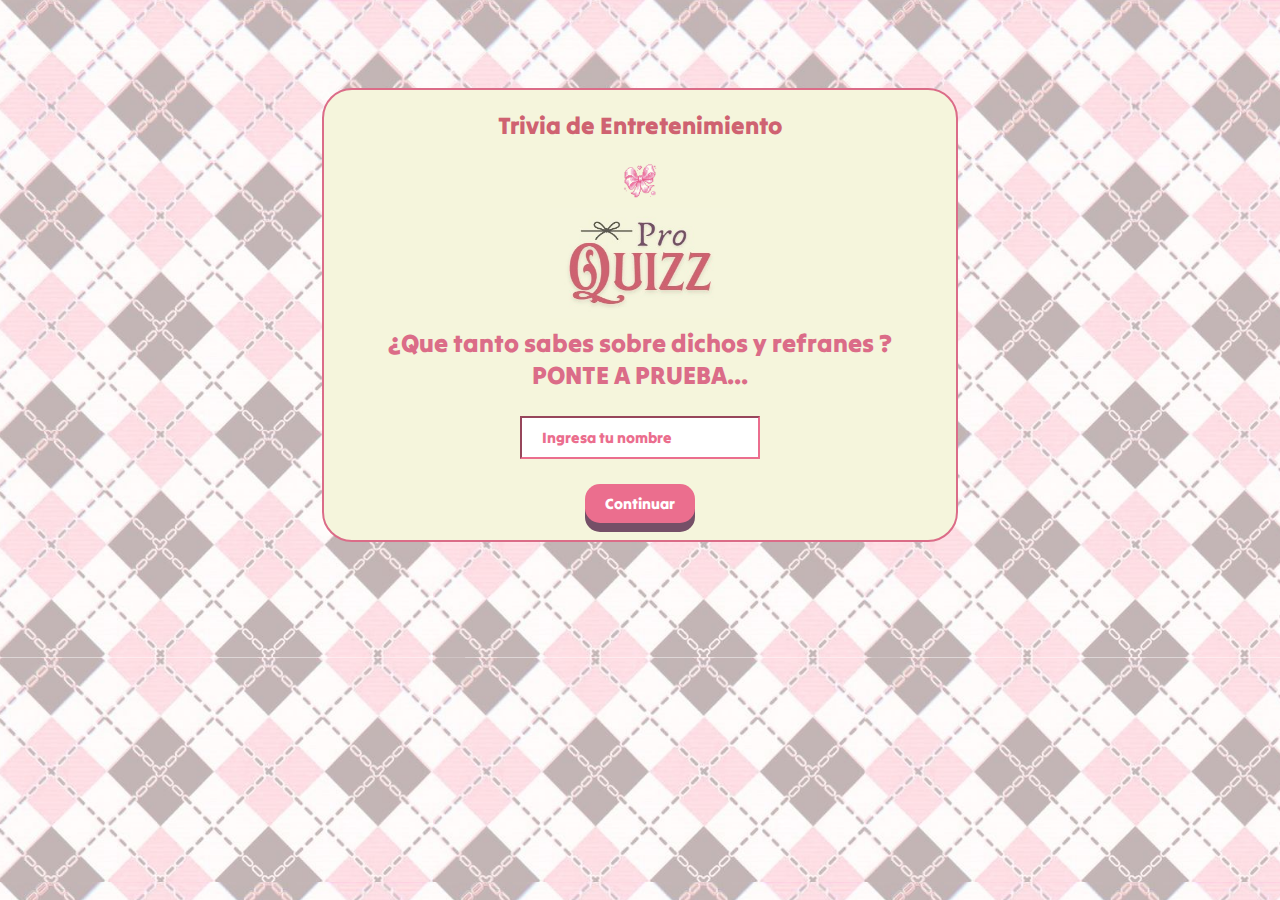
<file: index.html>
<!DOCTYPE html>
<html lang="en">
<head>
    <meta charset="UTF-8">
    <meta name="viewport" content="width=device-width, initial-scale=1.0">
    <title>Trivia</title>
    <link rel="stylesheet" href="estiloscopy.css">
   
    <link rel="preconnect" href="https://fonts.googleapis.com">
    <link rel="preconnect" href="https://fonts.gstatic.com" crossorigin>
    <link href="https://fonts.googleapis.com/css2?family=Josefin+Sans:ital,wght@0,100..700;1,100..700&display=swap" rel="stylesheet">


<link rel="preconnect" href="https://fonts.googleapis.com">
<link rel="preconnect" href="https://fonts.gstatic.com" crossorigin>
<link href="https://fonts.googleapis.com/css2?family=Lavishly+Yours&family=Tilt+Warp&display=swap" rel="stylesheet">

</head>
<body>
    <div class="presentacion">
        <div class="container2">
          <h2 class="titulo__trivia">Trivia de Entretenimiento</h2>
        </div>
        <div class="container">
          <img src="imagen/boww.png" alt="bow" width="40px" height="40px">
          <br>
          <img src="imagen/titulo.jpg" alt="tittle" width="180px" height="110px">
        <p class="pregunta">¿Que tanto sabes sobre dichos y refranes ? <br>
          PONTE A PRUEBA...
        </p>
        
        <input type="text" id="nombre" placeholder="Ingresa tu nombre" class="input" >
        <br>
        <a href="html/categorias.html" id="button" class="boton" >Continuar</a>
        </div>
      </div>

  <script src="js/inicio.js"></script>
</body>
</html>
</file>
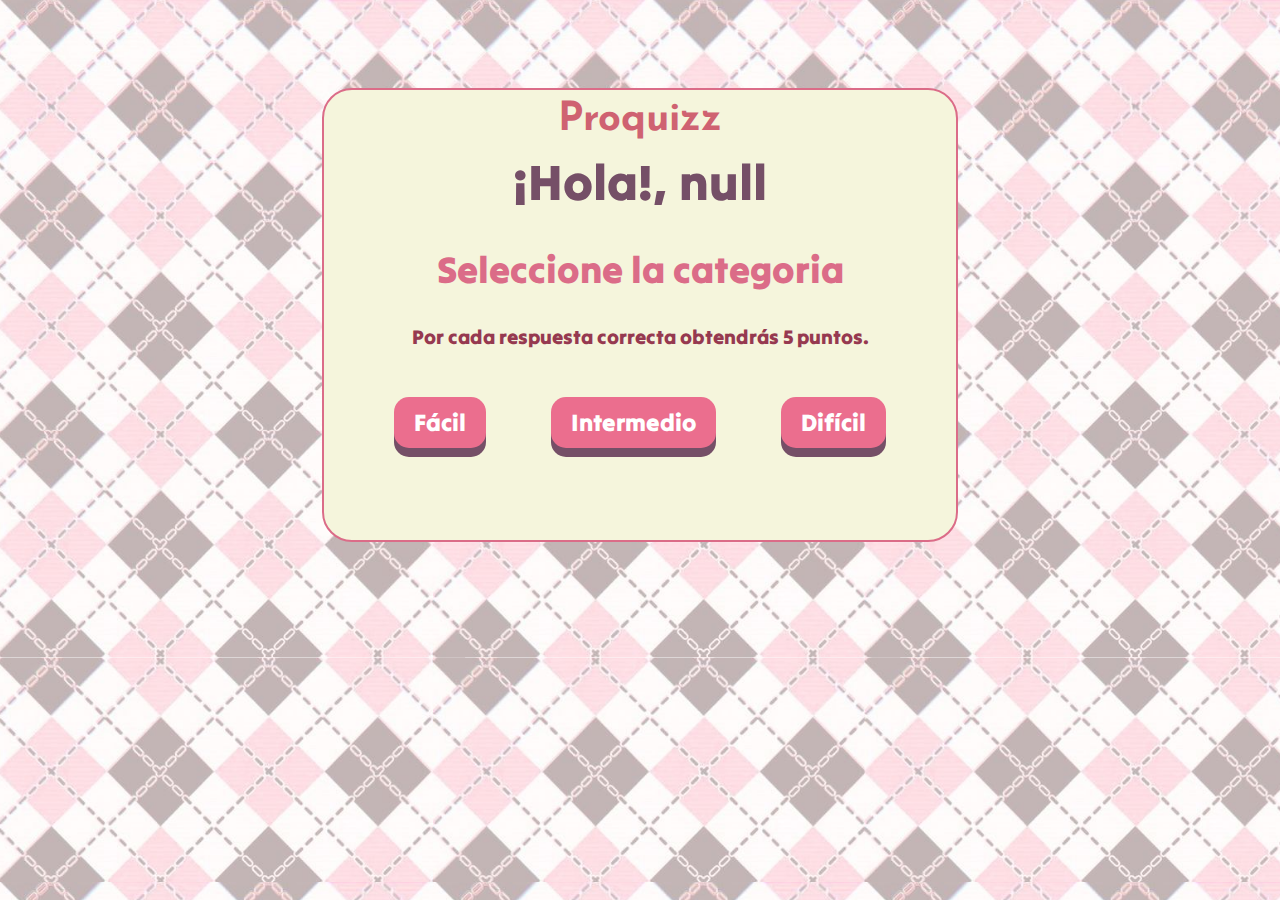
<file: html/categorias.html>
<!DOCTYPE html>
<html lang="en">
<head>
    <meta charset="UTF-8">
    <meta name="viewport" content="width=device-width, initial-scale=1.0">
    <title>Categorias</title>
    <link rel="stylesheet" href="estilos.css">
    <link rel="preconnect" href="https://fonts.googleapis.com">
    <link rel="preconnect" href="https://fonts.gstatic.com" crossorigin>
    <link href="https://fonts.googleapis.com/css2?family=Josefin+Sans:ital,wght@0,100..700;1,100..700&display=swap" rel="stylesheet">


<link rel="preconnect" href="https://fonts.googleapis.com">
<link rel="preconnect" href="https://fonts.gstatic.com" crossorigin>
<link href="https://fonts.googleapis.com/css2?family=Lavishly+Yours&family=Tilt+Warp&display=swap" rel="stylesheet">
</head>
<body>
    <div class="presentacion">      
        <div class="container">
          <h2 class="titulo__container_categoria">Proquizz</h2>
        </div>
            <div class="container">
            <h1 class="titulo" id="saludo">¡Hola!, </h1>
            <h2>Seleccione la categoria</h2> 
            <h2 class="puntos">Por cada respuesta correcta obtendrás 5 puntos.</h2>
            <br>
            <div class="botones">
              <a class="boton-categoria" href="fácil.html"> Fácil </a>
              <a class="boton-categoria" href="intermedio.html">   Intermedio </a>
              <a class="boton-categoria" href="dificil.html">   Difícil  </a>
            </div>  
            </div> 
        </div>
        <script type= "text/javascript" src="../js/categoria.js"> 
        </script> 
</body>
</html>
</file>
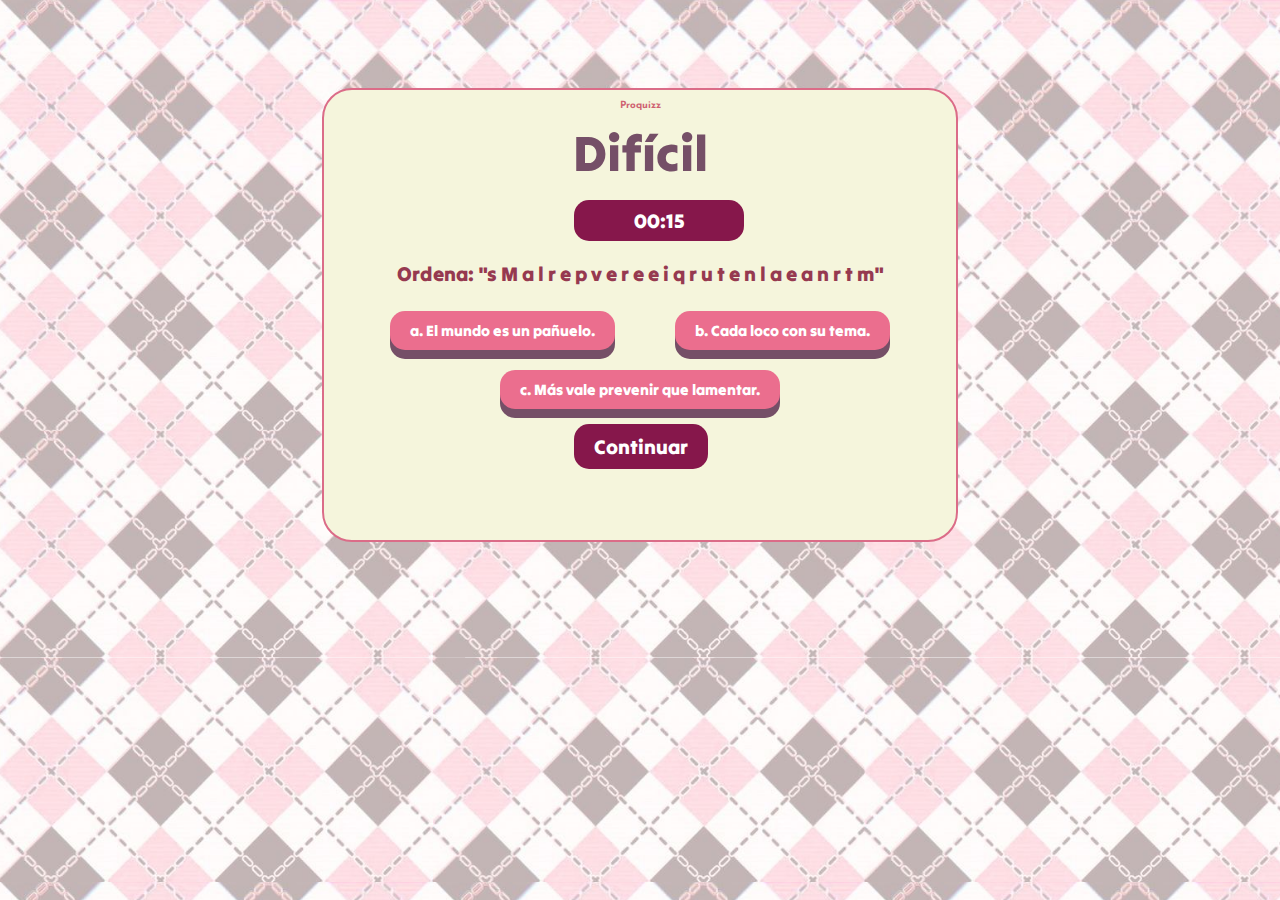
<file: html/dificil.html>
<!DOCTYPE html>
<html lang="en">
<head>
    <meta charset="UTF-8">
    <meta name="viewport" content="width=device-width, initial-scale=1.0">
    <title>Categoria Difícil</title>
    <link rel="stylesheet" href="estilos.css">
    <link rel="preconnect" href="https://fonts.googleapis.com">
    <link rel="preconnect" href="https://fonts.gstatic.com" crossorigin>
    <link href="https://fonts.googleapis.com/css2?family=Josefin+Sans:ital,wght@0,100..700;1,100..700&display=swap" rel="stylesheet">


<link rel="preconnect" href="https://fonts.googleapis.com">
<link rel="preconnect" href="https://fonts.gstatic.com" crossorigin>
<link href="https://fonts.googleapis.com/css2?family=Lavishly+Yours&family=Tilt+Warp&display=swap" rel="stylesheet">
</head>
<body>
    <div class="presentacion">
        <div class="container">
          <h2 class="titulo__container">Proquizz</h2>
        </div>
        <h1 class="titulo">Difícil</h1>
        <div class="cronometro" id="cronometro">00:15</div>
        <div id="pregunta" class="dificil"></div>
        <button class="botonSiguiente" id="siguienteTrivia">
          Continuar
        </button>
      </div>

      </div>

<script src="../js/dificil.js"></script>
</body>
</html>
</file>
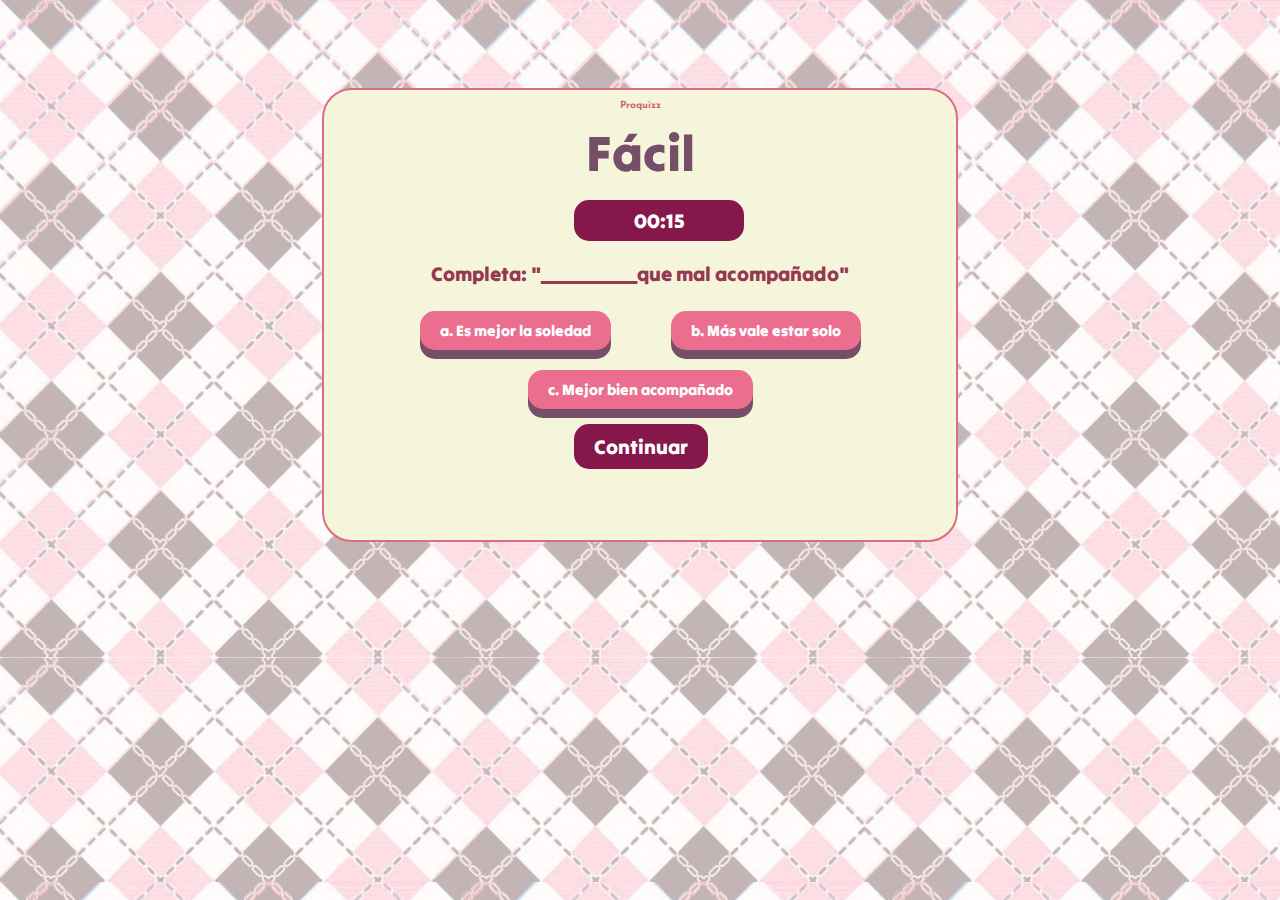
<file: html/fácil.html>
<!DOCTYPE html>
<html lang="en">
<head>
    <meta charset="UTF-8">
    <meta name="viewport" content="width=device-width, initial-scale=1.0">
    <title>Categoria Fácil</title>
    <link rel="stylesheet" href="estilos.css">
    <link rel="preconnect" href="https://fonts.googleapis.com">
    <link rel="preconnect" href="https://fonts.gstatic.com" crossorigin>
    <link href="https://fonts.googleapis.com/css2?family=Josefin+Sans:ital,wght@0,100..700;1,100..700&display=swap" rel="stylesheet">


<link rel="preconnect" href="https://fonts.googleapis.com">
<link rel="preconnect" href="https://fonts.gstatic.com" crossorigin>
<link href="https://fonts.googleapis.com/css2?family=Lavishly+Yours&family=Tilt+Warp&display=swap" rel="stylesheet">
</head>
<body>
    <div class="presentacion">
      <div class="container">
        <h2 class="titulo__container">Proquizz</h2>
      </div>
      <h1 class="titulo">Fácil</h1>
      <div class="cronometro" id="cronometro">00:15</div>
      <div id="pregunta" class="facil"></div>
      <button class="botonSiguiente" id="siguienteTrivia">
        Continuar
      </button>
    </div>


    </div>
    <script type="text/javascript" src="../js/fácil.js"> </script>
</body>
</html>
</file>
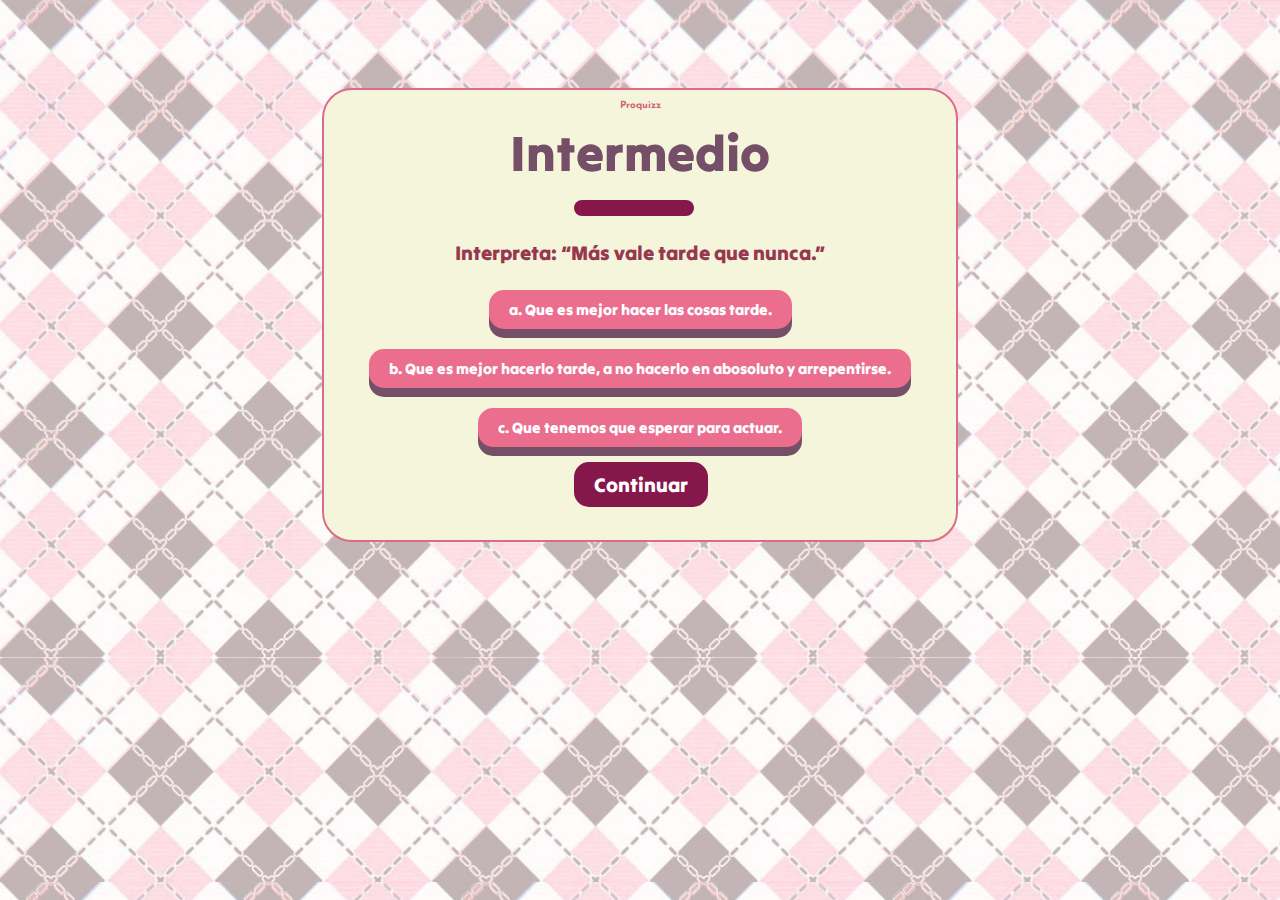
<file: html/intermedio.html>
<!DOCTYPE html>
<html lang="en">
<head>
    <meta charset="UTF-8">
    <meta name="viewport" content="width=device-width, initial-scale=1.0">
    <title>Categoria Intermedio</title>
    <link rel="stylesheet" href="estilos.css">
    <link rel="preconnect" href="https://fonts.googleapis.com">
    <link rel="preconnect" href="https://fonts.gstatic.com" crossorigin>
    <link href="https://fonts.googleapis.com/css2?family=Josefin+Sans:ital,wght@0,100..700;1,100..700&display=swap" rel="stylesheet">


<link rel="preconnect" href="https://fonts.googleapis.com">
<link rel="preconnect" href="https://fonts.gstatic.com" crossorigin>
<link href="https://fonts.googleapis.com/css2?family=Lavishly+Yours&family=Tilt+Warp&display=swap" rel="stylesheet">
</head>
<body>
    <div class="presentacion">
     <div class="container">
        <h2 class="titulo__container">Proquizz</h2>
     </div>
     <h1 class="titulo">Intermedio</h1>
     <div class="cronometro"  id="cronometro"></div>
     <div id="pregunta" class="intermedio"></div>
     <button class="botonSiguiente" id="siguienteTrivia">Continuar</button>
    </div>
<script type="text/javascript" src="../js/intermedio.js"> </script>
</body>
</html>
</file>
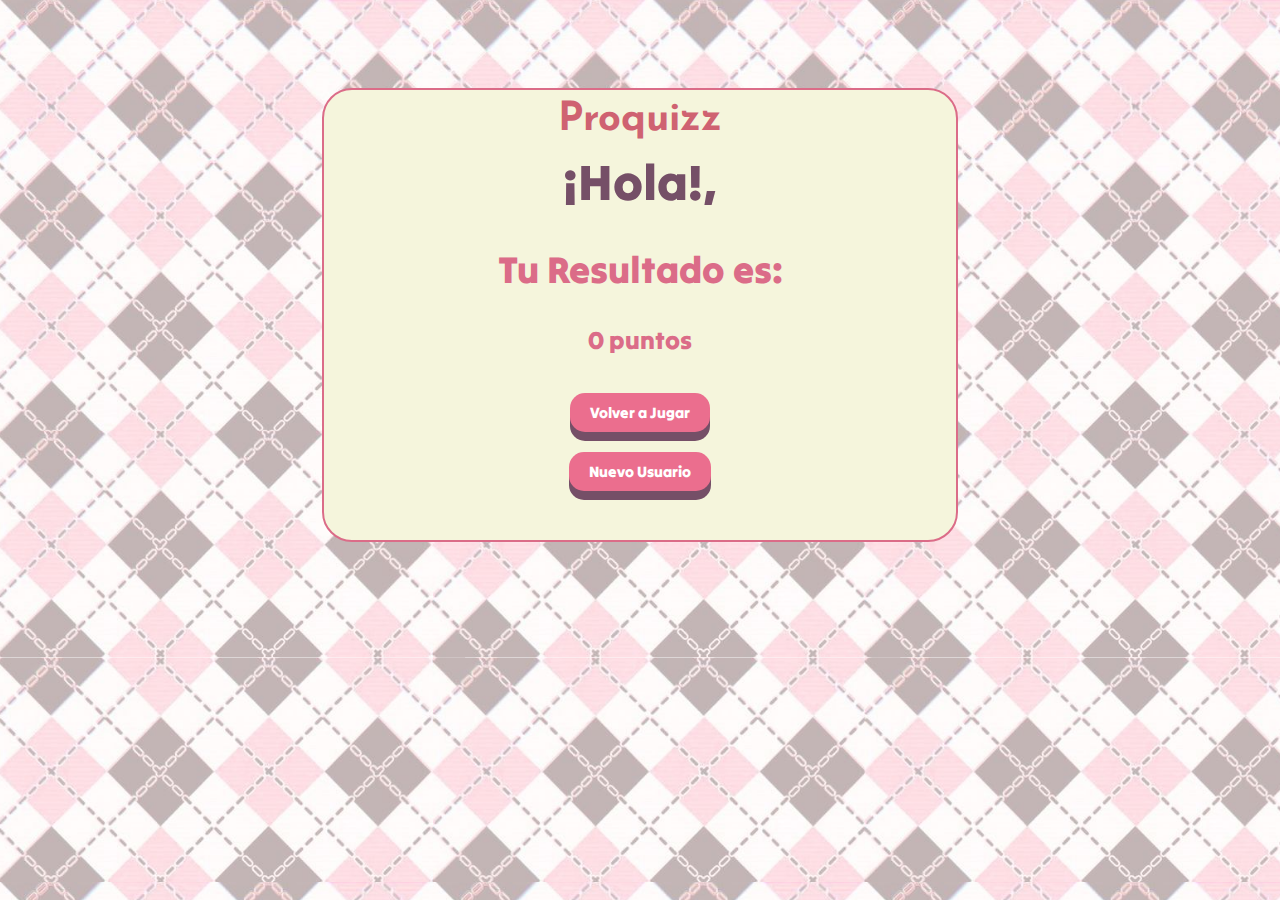
<file: html/resultados.html>
<!DOCTYPE html>
<html lang="en">
<head>
    <meta charset="UTF-8">
    <meta name="viewport" content="width=device-width, initial-scale=1.0">
    <title>¡Resultados!</title>
<link rel="stylesheet" href="estilos.css">
    <link rel="preconnect" href="https://fonts.googleapis.com">
    <link rel="preconnect" href="https://fonts.gstatic.com" crossorigin>
    <link href="https://fonts.googleapis.com/css2?family=Josefin+Sans:ital,wght@0,100..700;1,100..700&display=swap" rel="stylesheet">


<link rel="preconnect" href="https://fonts.googleapis.com">
<link rel="preconnect" href="https://fonts.gstatic.com" crossorigin>
<link href="https://fonts.googleapis.com/css2?family=Lavishly+Yours&family=Tilt+Warp&display=swap" rel="stylesheet">
</head>
<body>
<div class="presentacion">
    <div class="container">
        <h2 class="titulo__container_categoria">Proquizz</h2>
      </div>
          <div class="container">
          <h1 class="titulo" id="saludo">¡Hola!, </h1>
          <h2 class="puntajeTitulo">Tu Resultado es: </h2> 
          <div id="SCORE" class="puntaje"></div>
          <br>
          <a class="boton" href="categorias.html"> Volver a Jugar </a>
          <br>
          <a class="boton" href="../index.html"> 
            Nuevo Usuario
            </a>
    </div> 
</div> 
<script src="../js/resultados.js"></script>
</body>
</html>
</file>
<file: estiloscopy.css>
body{
    background-image: url(imagen/fondo.png);}
    
.presentacion {
    border-radius: 30px;
    border: 2px solid rgb(219, 108, 136);
    background-color: beige;
    margin: 7% auto;
    height: 450px;
    width: 50%;
    justify-content: center;
}

.container {
    justify-content: center;
    font-size: 25px;
    text-align: center;
    font-family: "Tilt Warp", sans-serif;
    font-optical-sizing: auto;
    font-weight: 400;
    font-style: normal;
    font-variation-settings:
      "XROT" 0,
      "YROT" 0;
      margin-top: 10px;
    color: rgb(219, 108, 136);
}

.titulo__container {
    text-align: center;
    font-family: "Josefin Sans", sans-serif;
    font-optical-sizing: auto;
    font-weight: weight;
    font-style: normal;
    margin: auto;
    color: rgb(207, 98, 113);
}

.titulo__trivia {
    text-align: center;
        font-family: "Tilt Warp", sans-serif;
        font-optical-sizing: auto;
        font-weight: 400;
        font-style: cursive;
        font-variation-settings:
          "XROT" 0,
          "YROT" 0; 
        color: rgb(207, 98, 113);
    }

input {
    padding: 10px 20px;
    font-family: "Tilt Warp", sans-serif;
    font-optical-sizing: auto;
    font-size: 15px;
    font-weight: 400;
    font-style: cursive;
    font-variation-settings:
    "XROT" 0,
    "YROT" 0; 
    border-color: #eb6e8e;
    box-shadow: none;
    margin-bottom: 10px;
}
::placeholder{
    color: #eb6e8e;
}
.boton {
    justify-content: center;
    margin-left: 30px;
    margin-top: 15px;
    margin-right: 30px;
    margin-bottom: 25px;
        display: inline-block;
        padding: 10px 20px;
        cursor: pointer;
        text-align: center;
        text-decoration: none;
        outline: none;
        color: #fff;
        background-color: #f7a1bb;
        border: none;
        border-radius: 15px;
        box-shadow: 0 9px #754f67;
       background-color: #eb6e8e;
       font-size: 15px;
font-family: "Tilt Warp", sans-serif;
font-optical-sizing: auto;
font-weight: 400;
font-style: cursive;
font-variation-settings:
  "XROT" 0,
  "YROT" 0;
      }
.boton:hover {background-color: #423240}
.boton:active{
    background-color: #502f4a;
    box-shadow: 0 5px #666;
    transform: translateY(4px);}
.pregunta{
    margin-top: 2px;
}
</file>
<file: html/estilos.css>
body{
    background-image: url(fotos/fondo1.png);}
    
.presentacion {
    border-radius: 30px;
    border: 2px solid rgb(219, 108, 136);
    background-color: beige;
    margin: 7% auto;
    height: 450px;
    width: 50%;
    justify-content: center;
}

.container {
    justify-content: center;
    font-size: 25px;
    text-align: center;
    font-family: "Tilt Warp", sans-serif;
    font-optical-sizing: auto;
    font-weight: 400;
    font-style: normal;
    font-variation-settings:
      "XROT" 0,
      "YROT" 0;
      margin-top: 10px;
    color: rgb(219, 108, 136);
}

.titulo__container {
    font-size: 10px;
    text-align: center;
    font-family: "Josefin Sans", sans-serif;
    font-optical-sizing: auto;
    font-weight: weight;
    font-style: normal;
    margin: auto;
    color: rgb(207, 98, 113);
}

.titulo__container_categoria {
    margin-top: 50px;
    font-size: 40px;
    text-align: center;
    font-family: "Josefin Sans", sans-serif;
    font-optical-sizing: auto;
    font-weight: weight;
    font-style: normal;
    margin: auto;
    color: rgb(207, 98, 113);
}
.titulo__trivia {
    text-align: center;
        font-family: "Tilt Warp", sans-serif;
        font-optical-sizing: auto;
        font-weight: 400;
        font-style: cursive;
        font-variation-settings:
          "XROT" 0,
          "YROT" 0; 
        color: rgb(207, 98, 113);}

.boton-categoria{
    justify-content: center;
    margin-left: 30px;
    margin-top: auto;
    margin-right: 30px;
    margin-bottom: 30px;
    background-color: beige;
    border: 1px;
        display: inline-block;
        padding: 10px 20px;
        font-size: 24px;
        cursor: pointer;
        text-align: center;
        text-decoration: none;
        outline: none;
        color: #fff;
        background-color: #f7a1bb;
        border: none;
        border-radius: 15px;
        box-shadow: 0 9px #754f67;
       background-color: #eb6e8e
      }
.boton:active{
    background-color: #502f4a;
    box-shadow: 0 5px #666;
    transform: translateY(4px);}
.puntos{
    font-size: 20px;
    color: #963950;
}
.titulo{
    margin-bottom: 10px;
    color: #754f67;
    font-size: 50px;
    margin-top: 10px;
    text-align: center;
    justify-content: center;
    font-family: "Tilt Warp", sans-serif;
    font-optical-sizing: auto;
    font-weight: 400;
    font-style: cursive;
    font-variation-settings:
      "XROT" 0,
      "YROT" 0;}
.boton {
        justify-content: center;
        margin-left: 30px;
        margin-top: 5px;
        margin-right: 30px;
        margin-bottom: 15px;
            display: inline-block;
            padding: 10px 20px;
            cursor: pointer;
            text-align: center;
            text-decoration: none;
            outline: none;
            color: #fff;
            background-color: #f7a1bb;
            border: none;
            border-radius: 15px;
            box-shadow: 0 9px #754f67;
           background-color: #eb6e8e;
           font-size: 15px;
    font-family: "Tilt Warp", sans-serif;
    font-optical-sizing: auto;
    font-weight: 400;
    font-style: cursive;
    font-variation-settings:
      "XROT" 0,
      "YROT" 0;
          }
.boton:hover {background-color: #423240}
.boton:active{
        background-color: #502f4a;
        box-shadow: 0 5px #666;
        transform: translateY(4px);}
.cronometro {
    margin-top: 5px;
    margin-left: 250px;
    margin-right: 250px;
    justify-content: center;
    display: inline-block;
    padding: 8px 60px;
    font-size: 20px;
    cursor: pointer;
    text-align: center;
    text-decoration: none;
    outline: none;
    color: #fff;
    background-color: #f7a1bb;
    border: none;
    border-radius: 15px;
   background-color: #86174b;
font-family: "Tilt Warp", sans-serif;
font-optical-sizing: auto;
font-weight: 400;
font-style: cursive;
font-variation-settings:
"XROT" 0,
"YROT" 0;
}
#pregunta{
    justify-content: center;
    text-align: center;
    color: #963950;
    font-size: 20px;
    font-family: "Tilt Warp", sans-serif;
    font-optical-sizing: auto;
    font-weight: 400;
    font-style: cursive;
    font-variation-settings:
    "XROT" 0,
    "YROT" 0;
}
.botonSiguiente{
    margin-left: 250px;
    justify-content: center;
    display: inline-block;
    padding: 10px 20px;
    font-size: 20px;
    cursor: pointer;
    text-align: center;
    text-decoration: none;
    outline: none;
    color: #fff;
    background-color: #f7a1bb;
    border: none;
    border-radius: 15px;
   background-color: #86174b;
font-family: "Tilt Warp", sans-serif;
font-optical-sizing: auto;
font-weight: 400;
font-style: cursive;
font-variation-settings:
"XROT" 0,
"YROT" 0;
}
</file>
